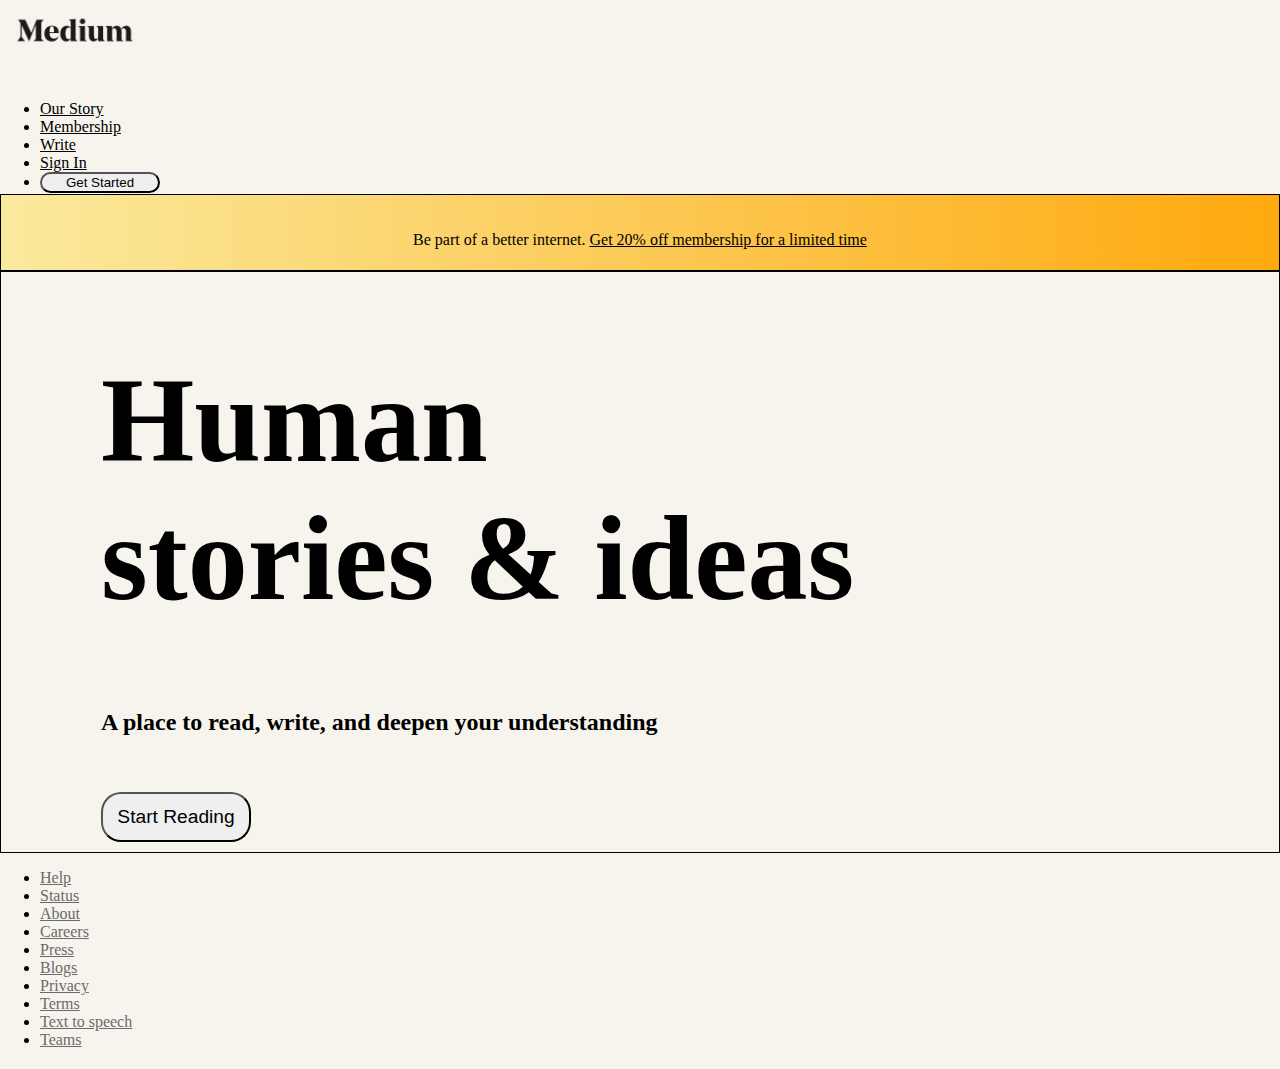
<file: index.html>
<!DOCTYPE html>
<html lang="en">

<head>
    <meta charset="UTF-8">
    <meta name="viewport" content="width=device-width, initial-scale=1.0">
    <title>M E D I U M</title>
    <link href="https://cdn.jsdelivr.net/npm/bootstrap@5.0.2/dist/css/bootstrap.min.css" rel="stylesheet"
        integrity="sha384-EVSTQN3/azprG1Anm3QDgpJLIm9Nao0Yz1ztcQTwFspd3yD65VohhpuuCOmLASjC" crossorigin="anonymous">
    <link rel="stylesheet" href="style.css">
</head>

<body>

    <header>
        <nav class="navbar navbar-light">
            <div class="container">
                <div id="img">
                    <a class="navbar-brand" href="#">
                        <img src="imgaes/logo.png" alt="" width="150" height="100">
                    </a>
                </div>
                <ul class="nav">
                    <li class="nav-item">
                        <a class="nav-link active" href="pages/ourstory.html" style="color: black;">Our Story</a>
                    </li>
                    <li class="nav-item">
                        <a class="nav-link" href="#" style="color: black;">Membership</a>
                    </li>
                    <li class="nav-item">
                        <a class="nav-link" href="#" style="color: black;">Write</a>
                    </li>
                    <li class="nav-item">
                        <a class="nav-link" href="#" style="color: black;">Sign In</a>
                    </li>
                    <li class="nav-item">

                        <a href="nav-link"><button type="button" class="btn btn-dark"
                                style="width: 120px; border-radius: 20px;">Get Started</button></a>

                    </li>
                </ul>
            </div>

        </nav>
    </header>

    <div class="div-1">
        <p><span>Be part of a better internet.</span> <a href=""> Get 20% off membership for a limited time</a></p>
    </div>

    <div class="div-2">

        <h1>Human <br> <span>stories & ideas</span> </h1>
        <h2>A place to read, write, and deepen your understanding</h2>
        <br><br>
        <button type="button" class="btn btn-dark"
            style="width: 150px; height: 50px; font-size: larger; border-radius: 20px;">Start Reading</button>
    </div>

    <ul class="nav justify-content-center">
        <li class="nav-item">
            <a class="nav-link active" href="#" id="links">Help</a>
        </li>
        <li class="nav-item">
            <a class="nav-link" href="#" id="links" >Status</a>
        </li>
        <li class="nav-item">
            <a class="nav-link" href="#" id="links">About</a>
        </li>
        <li class="nav-item">
            <a class="nav-link" href="#" id="links">Careers</a>
        </li>
        <li class="nav-item">
            <a class="nav-link" href="#" id="links">Press</a>
        </li>
        <li class="nav-item">
            <a class="nav-link" href="#" id="links">Blogs</a>
        </li>
        <li class="nav-item">
            <a class="nav-link" href="#" id="links">Privacy</a>
        </li>
        <li class="nav-item">
            <a class="nav-link" href="#" id="links">Terms</a>
          </li>
          <li class="nav-item">
            <a class="nav-link" href="#" id="links">Text to speech</a>
          </li>
          <li class="nav-item">
            <a class="nav-link" href="#" id="links">Teams</a>
          </li>

    </ul>

    <script src="https://cdn.jsdelivr.net/npm/bootstrap@5.0.2/dist/js/bootstrap.bundle.min.js"
        integrity="sha384-MrcW6ZMFYlzcLA8Nl+NtUVF0sA7MsXsP1UyJoMp4YLEuNSfAP+JcXn/tWtIaxVXM"
        crossorigin="anonymous"></script>
</body>

</html>
</file>
<file: style.css>
body {
    margin: 0px;
    background-color: #F7F4ED;
    font-family: 'Times New Roman', Times, serif;
}

/* @media only screen and (max-width: 767px) {
    
    #img{
        display: flex;
        align-items: center;
    }


} */

header {
    margin-top: -20px;
}

.div-1 {
    background-image: linear-gradient(to left, #FFA90E, #FAEA9E);
    text-align: center;
    margin-top: -15px;
    padding: 20px 0px 5px 0px;
    border: 1px solid black;

    span {
        font-weight: 500;
    }

    a {
        color: black;
    }
}

.div-2{
    border: 1px solid black;
    padding-left: 100px;
    padding-bottom: 10px;
    h1{
        font-size: 120px;
    }

}

#links{
    color: #6B6B6B;
}
</file>
